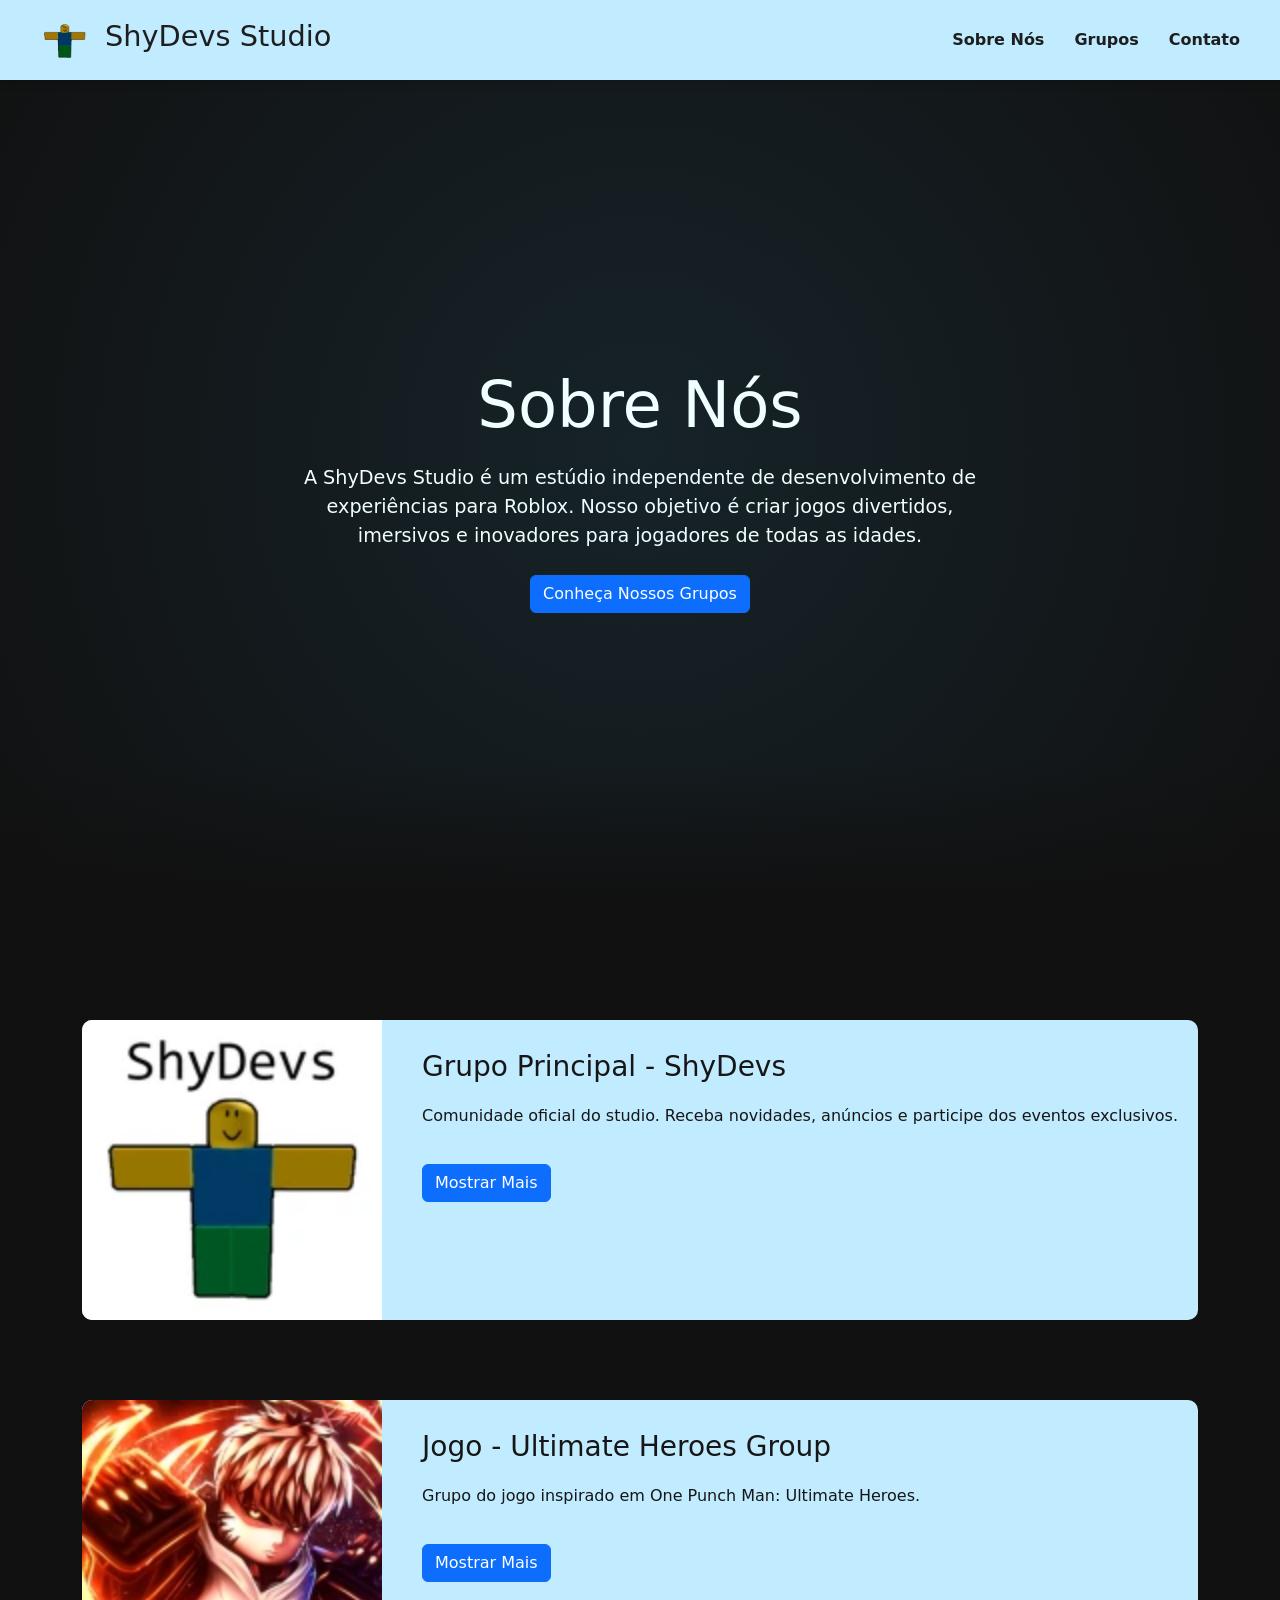
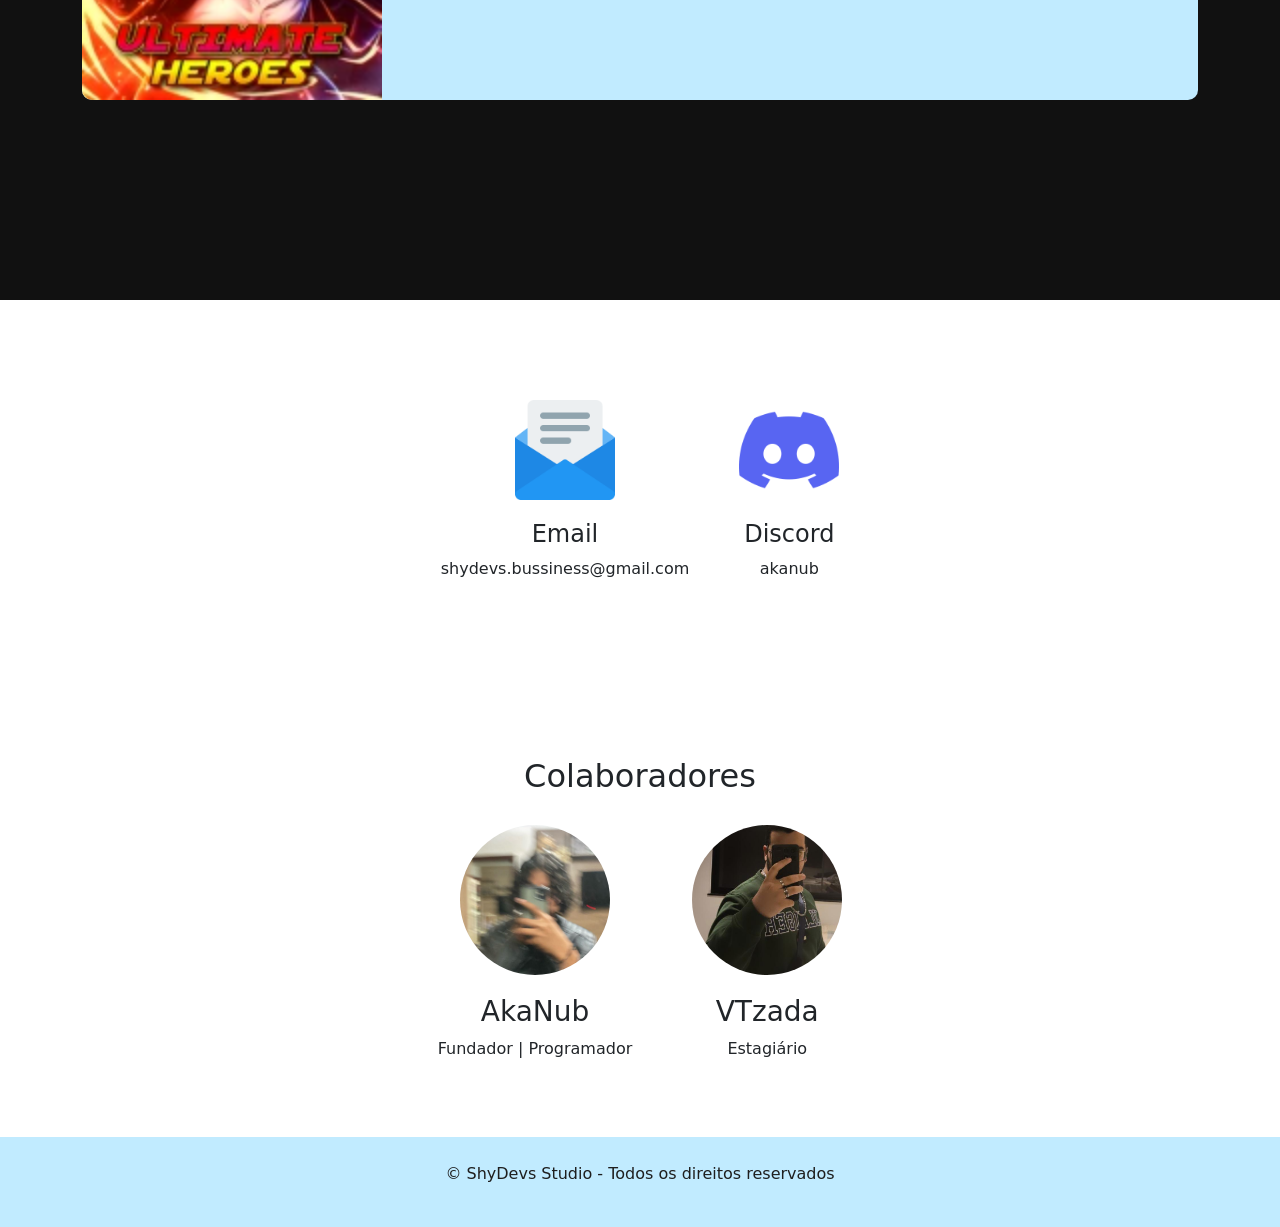
<file: index.html>
<!DOCTYPE html>
<html lang="pt-BR">

<head>
    <meta charset="UTF-8">
    <meta name="viewport" content="width=device-width, initial-scale=1.0">
    <title>ShyDevs Studio</title>

    <link rel="stylesheet" href="./css/style.css">

    <link href="https://cdn.jsdelivr.net/npm/bootstrap@5.3.7/dist/css/bootstrap.min.css" rel="stylesheet">
</head>

<body>
    <header id="header">
        <div class="logo-area">
            <img src="./src/Imagens/Logo.png" alt="Logo da ShyDevs Studio">
            <h1>ShyDevs Studio</h1>
        </div>

        <nav>
            <a href="#about" class="card-button">Sobre Nós</a>
            <a href="#groups" class="card-button">Grupos</a>
            <a href="#contact" class="card-button">Contato</a>
        </nav>
    </header>

    <main>
        <section id="about" class="hero">
            <div class="container">
                <h2>Sobre Nós</h2>

                <p>
                    A ShyDevs Studio é um estúdio independente de desenvolvimento
                    de experiências para Roblox. Nosso objetivo é criar jogos
                    divertidos, imersivos e inovadores para jogadores de todas
                    as idades.
                </p>

                <a href="#groups" class="btn btn-primary mt-4">
                    Conheça Nossos Grupos
                </a>
            </div>
        </section>

        <section id="groups" class="groups">
            <div class="container">
                <div class="group-card">
                    <div class="group-image">
                        <img src="./src/Imagens/ShyDevs.png" alt="Grupo Principal ShyDevs">
                    </div>

                    <div class="group-info">
                        <h3>Grupo Principal - ShyDevs</h3>

                        <p>
                            Comunidade oficial do studio.
                            Receba novidades, anúncios e participe
                            dos eventos exclusivos.
                        </p>

                        <button class="btn btn-primary toggle-btn" aria-expanded="false">
                            Mostrar Mais
                        </button>

                        <div class="extra-content">
                            <p>
                                Grupo responsável por reunir jogadores,
                                apoiadores e colaboradores dos projetos.
                            </p>

                            <a href="https://www.roblox.com/communities/35346142/Shy-Devs" target="_blank">
                                Roblox Group
                            </a>
                        </div>
                    </div>
                </div>

                <div class="group-card">
                    <div class="group-image">
                        <img src="./src/Imagens/UltimateHeroesGroup.png"
                            alt="Grupo Ultimate Heroes Group">
                    </div>

                    <div class="group-info">
                        <h3>Jogo - Ultimate Heroes Group</h3>

                        <p>
                            Grupo do jogo inspirado em One Punch Man:
                            Ultimate Heroes.
                        </p>

                        <button class="btn btn-primary toggle-btn" aria-expanded="false">
                            Mostrar Mais
                        </button>

                        <div class="extra-content">
                            <p>
                                Grupo para participação de colaboradores,
                                além de membros da comunidade.
                            </p>

                            <a href="https://www.roblox.com/communities/36056761/Ultimate-Heroes-Group"
                                target="_blank">
                                Roblox Group
                            </a>
                        </div>
                    </div>
                </div>
            </div>
        </section>

        <section id="contact" class="contact">
            <div class="container">
                <div class="contact-grid">
                    <div class="contact-card">
                        <img src="./src/Imagens/Email.png"
                            alt="Ícone de Email"
                            class="contact-photo">

                        <h4>Email</h4>

                        <p>
                            shydevs.bussiness@gmail.com
                        </p>
                    </div>

                    <div class="contact-card">
                        <img src="./src/Imagens/Discord.png"
                            alt="Ícone do Discord"
                            class="contact-photo">

                        <h4>Discord</h4>

                        <p>
                            akanub
                        </p>
                    </div>
                </div>
            </div>
        </section>

        <section class="collaborators">
            <div class="container">
                <h2>Colaboradores</h2>

                <div class="collaborators-grid">
                    <div class="member">
                        <img src="./src/Imagens/Foto-AkaNub.png"
                            alt="Foto de AkaNub, fundador e programador"
                            class="member-photo">

                        <h3>AkaNub</h3>

                        <p>
                            Fundador | Programador
                        </p>
                    </div>

                    <div class="member">
                        <img src="./src/Imagens/Foto-VTzada.png"
                            alt="Foto de VTzada, estagiário"
                            class="member-photo">

                        <h3>VTzada</h3>

                        <p>
                            Estagiário
                        </p>
                    </div>
                </div>
            </div>
        </section>
    </main>

    <footer>
        <p>© ShyDevs Studio - Todos os direitos reservados</p>
    </footer>

    <script src="./javascript/script.js"></script>
</body>

</html>
</file>
<file: css/style.css>
* {
    margin: 0;
    padding: 0;
    box-sizing: border-box;
}

html {
    scroll-behavior: smooth;
}

body {
    font-family: Arial, Helvetica, sans-serif;
    background: #8a8a8a;
    color: white;
}

.container {
    width: 90%;
    max-width: 1200px;
    margin: auto;
}

header {
    position: fixed;
    top: 0;
    left: 0;
    width: 100%;
    height: 80px;

    background: rgb(193, 235, 255);

    display: flex;
    justify-content: space-between;
    align-items: center;

    padding: 0 40px;

    z-index: 1000;

    box-shadow: 0 2px 10px rgba(0,0,0,0.2);
}

.logo-area {
    display: flex;
    align-items: center;
    gap: 15px;
}

.logo-area img {
    width: 50px;
    height: 50px;
}

.logo-area h1 {
    font-size: 1.8rem;
    color: rgb(30,30,30);
}

nav {
    display: flex;
    gap: 30px;
}

.card-button {
    text-decoration: none;
    color: rgb(30,30,30);
    font-weight: bold;
    transition: 0.3s;
}

.card-button:hover {
    opacity: 0.7;
}

.hero {
    min-height: 100vh;

    background: #111;
    background-image: radial-gradient(circle, #162329, #111);

    color: azure;

    display: flex;
    justify-content: center;
    align-items: center;

    text-align: center;

    padding-top: 80px;

    position: relative;
}

.hero::after {
    content: "";

    position: absolute;

    bottom: 0;
    left: 0;

    width: 100%;
    height: 15%;

    background: linear-gradient(to bottom, transparent, #111);
}

.hero h2 {
    font-size: 4rem;
    margin-bottom: 20px;
}

.hero p {
    max-width: 700px;
    margin: auto;
    font-size: 1.2rem;
}

.groups {
    padding: 120px 0;

    background-color: #111;

    color: rgb(22, 22, 22);
}

.group-card {
    display: flex;

    gap: 40px;

    margin-bottom: 80px;

    background-color: rgb(193, 235, 255);

    border-radius: 10px;

    overflow: hidden;
}

.group-image img {
    width: 300px;
    height: 300px;
    object-fit: cover;
}

.group-info {
    flex: 1;
    padding-right: 20px;
}

.group-info h3 {
    margin-top: 30px;
    margin-bottom: 20px;
}

.toggle-btn {
    margin-top: 20px;
}

.extra-content {
    display: none;
    margin-top: 15px;
    margin-bottom: 20px;
}

.contact {
    padding: 100px 0;
}

.contact-grid {
    display: flex;
    justify-content: center;
    gap: 50px;
    flex-wrap: wrap;
}

.contact-card {
    text-align: center;
}

.contact-photo {
    width: 100px;
    height: 100px;

    margin-bottom: 20px;
}

.collaborators {
    padding: 60px 0;
    text-align: center;
}

.collaborators-grid {
    margin-top: 30px;

    display: flex;
    justify-content: center;
    align-items: center;

    gap: 60px;
}

.member-photo {
    width: 150px;
    height: 150px;

    border-radius: 50%;

    object-fit: cover;

    background: white;

    margin-bottom: 20px;
}

footer {
    background: rgb(193, 235, 255);

    padding: 25px;

    text-align: center;

    color: rgb(30,30,30);
}

@media (max-width: 768px) {

    header {
        flex-direction: column;
        height: auto;
        padding: 15px;
    }

    .logo-area {
        flex-direction: column;
        text-align: center;
    }

    nav {
        margin-top: 10px;
        gap: 15px;
        flex-wrap: wrap;
        justify-content: center;
    }

    .hero h2 {
        font-size: 2.5rem;
    }

    .group-card {
        flex-direction: column;
        align-items: center;
    }

    .group-image img {
        width: 100%;
        max-width: 350px;
        height: auto;
    }

    .collaborators-grid {
        flex-direction: column;
        gap: 30px;
    }
}
</file>
